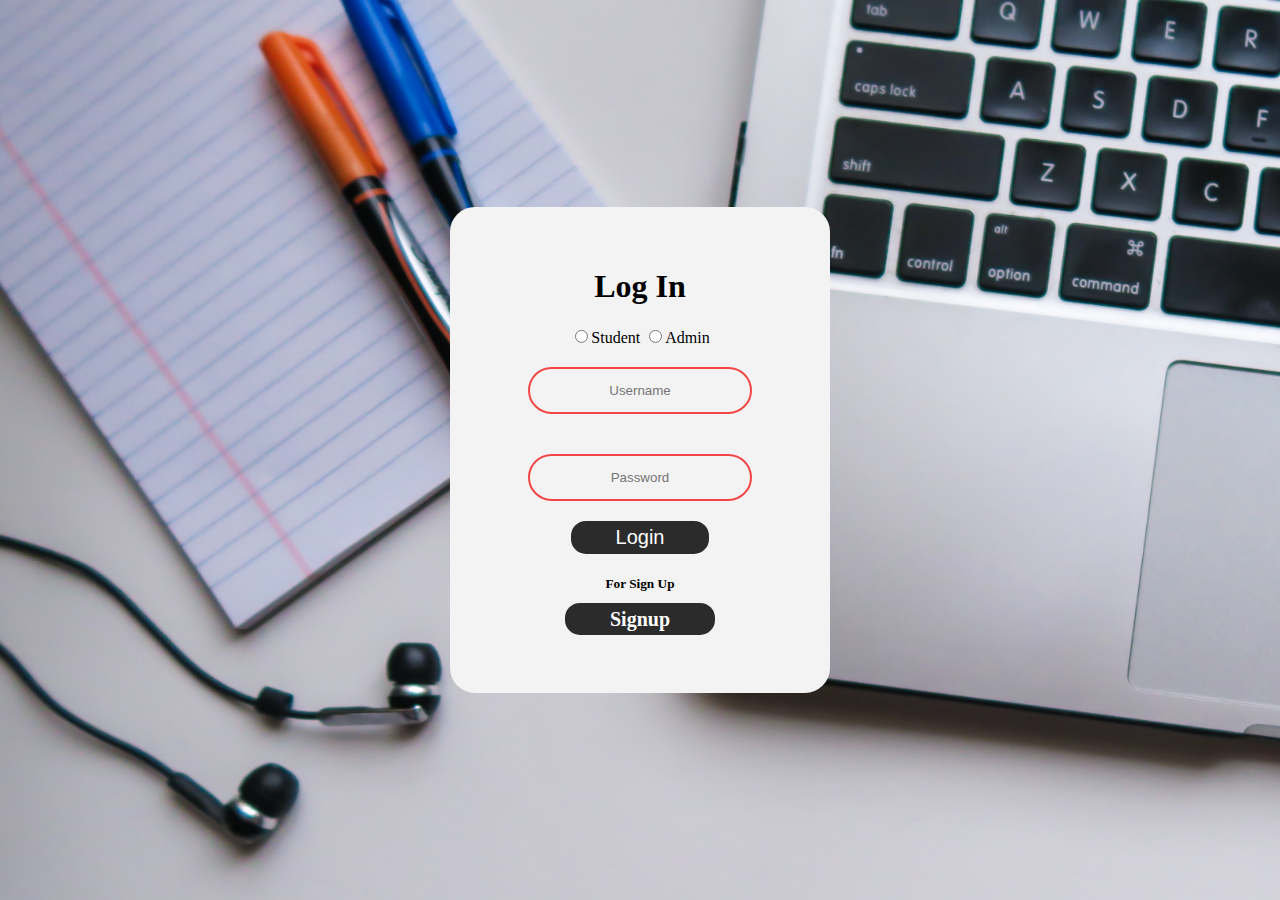
<file: index.html>
<!DOCTYPE html>
<html>
<head>
	<title>Login Form</title>
	<link rel="stylesheet" type="text/css" href="style.css">
</head>
<body class="img">
	<form class="sbox" name="log" action="login.php" onsubmit="return check()" method="post">
		<h1>Log In</h1>
		<input type="radio" name="ch" value="student">Student  
		<input type="radio" name="ch" value="admin">Admin
		<input type="text" name="uname" placeholder="Username">
		<input type="password" name="pwd" placeholder="Password"><br>
                <input type="submit" class="button" value="Login">
		<h5>For Sign Up <br> <br>
		 <a href="signup.html" class="button">Signup</a></h5>
	</form>
</body>
</html>

<script>

function check()
{
ch = document.forms["log"]["ch"];

if(!(ch[0].checked || ch[1].checked))
{
        alert("Select admin or student.");
           return false;
}

uname = document.forms["log"]["uname"];

if(uname.value==="")
{
	alert("Enter User name.");
	uname.focus();
	return false;
}

pwd = document.forms["log"]["pwd"];

if(pwd.value==="")
{
        alert("Enter Password.");
        pwd.focus();
        return false;
}


return true;
}


</script>
</file>
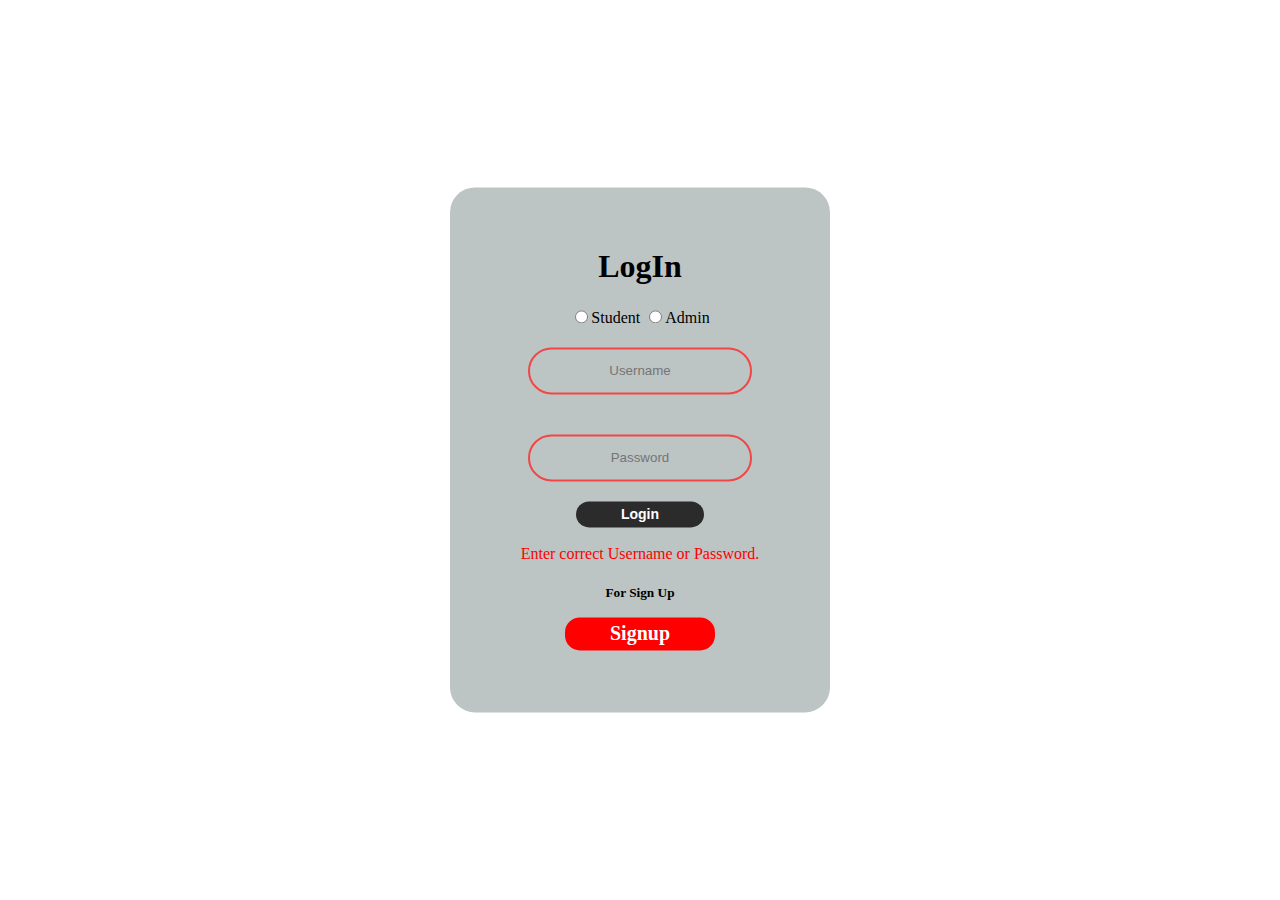
<file: relogin.html>
<!DOCTYPE html>
<html>
<head>
	<title>Login Form</title>
	<link rel="stylesheet" type="text/css" href="style.css">
</head>
<body>
	<form class="box" name="log" action="login.php" onsubmit="return check()" method="post">
		<h1>LogIn</h1>
		<input type="radio" name="ch" value="student">Student  
		<input type="radio" name="ch" value="admin">Admin
		<input type="text" name="uname" placeholder="Username">
		<input type="password" name="pwd" placeholder="Password"><br>
		<input type="submit" class="button" value="Login">
	<br><br>	<font color="red">Enter correct Username or Password.</font>
		<h5>For Sign Up <br> <br>
		 <a href="signup.html" class="button">Signup</a></h5>
	</form>
</body>
</html>

<script>

function check()
{
ch = document.forms["log"]["ch"]

if(!(ch[0].checked || ch[1].checked))
{
        alert("Select admin or student.")
        return false
}

uname = document.forms["log"]["uname"]

if(uname.value=="")
{
        alert("Enter User name.")
        uname.focus()
        return false
}

pwd = document.forms["log"]["pwd"]

if(pwd.value=="")
{
        alert("Enter Password.")
        pwd.focus()
        return false
}

return true
}


</script>
</file>
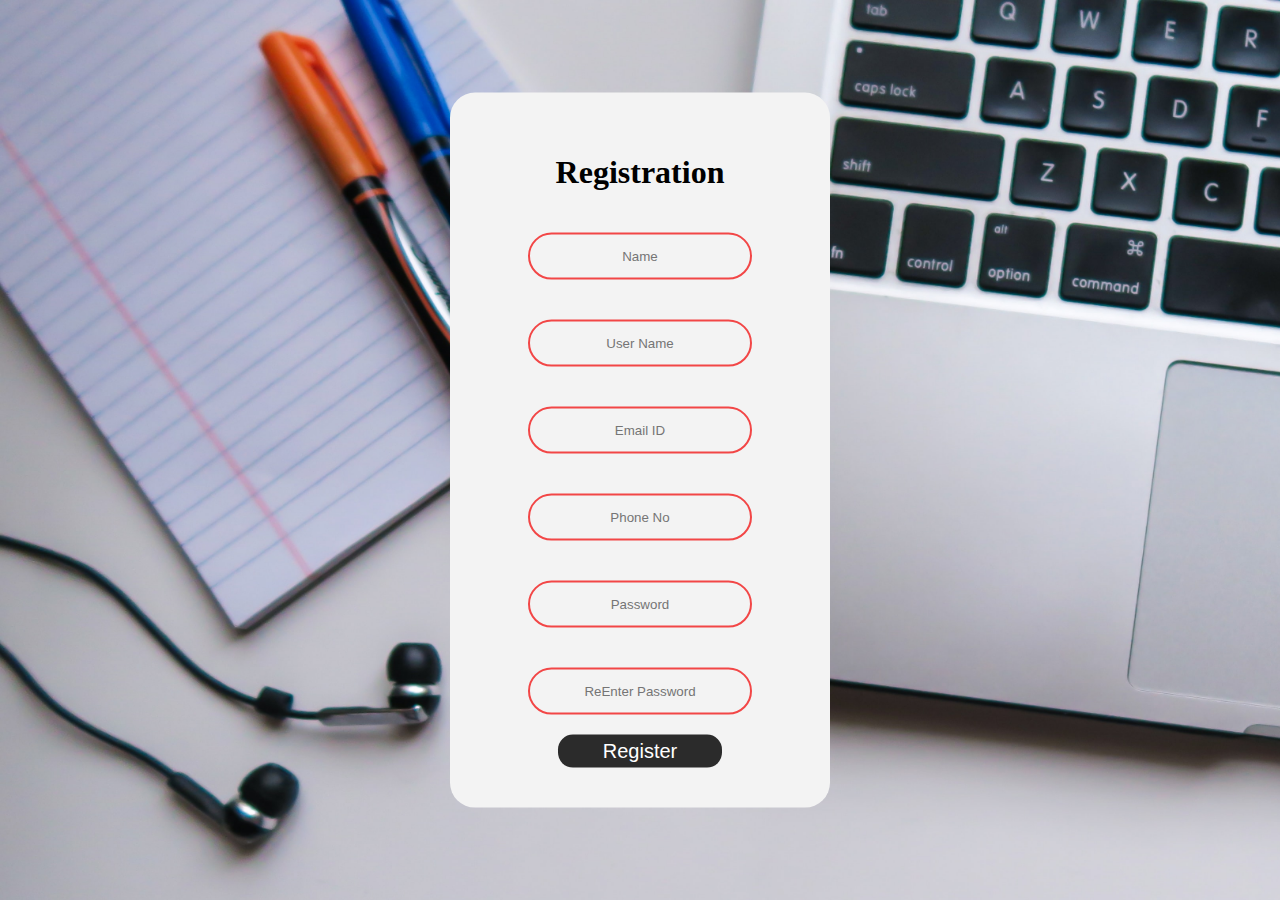
<file: signup.html>
<!DOCTYPE html>
<html>
<head>
	<title>Sign Up</title>
		<link rel="stylesheet" type="text/css" href="style.css">
</head>
<body class="img">
	<form name="sup" onsubmit="return validate()" class="sbox" action="signup.php" method="post">
		
		<h1>Registration</h1>
		
		<input type="text" name="name" pattern="[A-za-z]{4,10}" placeholder="Name" required>
		<br><span id='id1'></span>
		<input type="text" name="uname" onkeyup = "show(this.value)" pattern="[A-Za-z]{4,10}" placeholder="User Name" required>
		<input type="email" name="email" placeholder="Email ID" required>
		<input type="text" name="phn" placeholder="Phone No" pattern="[0-9]{10}" required>
		<input type="password" name="pwd1" placeholder="Password" pattern=".{5,}" required>
		<input type="password" name="pwd2" placeholder="ReEnter Password" pattern=".{5,}" required><br>
		
		<input type="submit" name="Register" class="button" value="Register" required>	
	</form>
</body>
</html>


<script>

//checking uname available or not by using ajax.

function show(s)
{
x = new XMLHttpRequest()
x.open("GET","getuname.php?s="+s,true)
x.send()
x.onreadystatechange = function()
	{
		if(x.readyState==4 && x.status==200)
		document.getElementById("id1").innerHTML=x.responseText
	}
}


//signup validation js
function validate()
{
	pwd1 = document.forms["sup"]["pwd1"]
	pwd2 = document.forms["sup"]["pwd2"]

	if(!(pwd1.value === pwd2.value))
	{
		alert ("Enter same Password in both boxes.")
		pwd2.focus()
		return false
	}
	return confirm("Are you sure to proceed ?")
}
</script>
</file>
<file: style.css>
body{
	margin: 0;
	padding: 0;
 	background-repeat: no-repeat; /* Do not repeat the image */
  	background-size: 2000px; 
  	background-position: absolute;
}
.box{
	width: 300px;
	height: absolute;
	padding: 40px;
	position: absolute;
	top: 50%;
	left: 50%;
	transform: translate(-50%,-50%);
	background: #bdc4c4;
	text-align: center;
	border-radius: 25px;
	transition: 0.25s;
}
.box h1{
	color: black;
}
.box a{
	text-align: center;
	background-color: red;
	display: inline-block;
}
.box input[type = "text"],.box input[type ="password"]{
	border: 0;
	background: none;
	display: inline-block;
	margin: 20px auto;
	text-align: center; 
	border: 2px solid #f24646;
	padding: 14px 10px;
	width: 200px;
	outline:none;
	color: solid black;
	border-radius: 25px;
	transition: 0.25s;

}
.box input[type = "text"]:focus,.box input[type ="password"]:focus{
	width: 280px;
}
.box input[type = "submit"]{

	text-align: center;
	font-size: 14px;
  	font-weight: 600;
}
.sbox{
	width: 300px;
	height: absolute;
	padding: 40px;
	position: absolute;
	top: 50%;
	left: 50%;
	transform: translate(-50%,-50%);
	background: #f3f3f3;
	text-align: center;
	border-radius: 25px;
	transition: 0.25s;	
}
.sbox input[type = "email"],.sbox input[type ="text"],.sbox input[type ="password"]{
	border: 0;
	background: none;
	display: inline-block;
	margin: 20px auto;
	text-align: center; 
	border: 2px solid #f24646;
	padding: 14px 10px;
	width: 200px;
	outline:none;
	color: black;
	border-radius: 24px;
	transition: 0.25s;

}
.sbox input[type = "email"]:focus,.sbox input[type ="text"]:focus,.sbox input[type ="password"]:focus{
	width: 280px;
}
.sbox h1{
	color: black;
}
.sbox h5 a{
	text-align: center;

}
a.button{
	text-decoration: none;
}

.button {
	padding:5px 45px;
	font-size: 20px;
	text-align: center;
	cursor: pointer;
	outline: none;
	color: #fff;
	background-color: #2b2b2b;
	border: none;
	border-radius: 15px;
  }
  
  .button:hover {background-color: #000000}
  
  .button:active {
	background-color: #2b2b2b;
	box-shadow: 0 5px #666;
	transform: translateY(4px);
  }

.img {
        background-image: url("bg2.jpg");
 	background-repeat: no-repeat; /* Do not repeat the image */
  	background-size: 2000px; 

}


.topnav
{       
        background-color: #333;
        overflow: hidden;
}

.topnav a
{
        float:left ;
        color: #f2f2f2;
        text-align: center;
        padding: 14px 16px;
        text-decoration: none;
        font-size: 25px;
}

.topnav a:hover
{
        background-color: #ddd;
        color: black;
}

.topnav a.active
{
        background-color: #4CAF50;
        color: white;
}

.footer
{
        position: fixed;
        left: 0;
        bottom: 0;
        width: 100%;
        background-color: #333;
        color: white;
        text-align: center;
        padding: 10px;
        font-weight: bold;
}
.quiz
{
    position: relative;
    padding-right: 0px; 
    background-color: orange;
    margin: 0px 200px 50px;
}
.quiz h4
{
    line-height: 40px;
    font-size: 20px;
    font-family: Verdana;
    font-weight: normal;
    padding: 10px;
    margin: 10px
}
</file>
